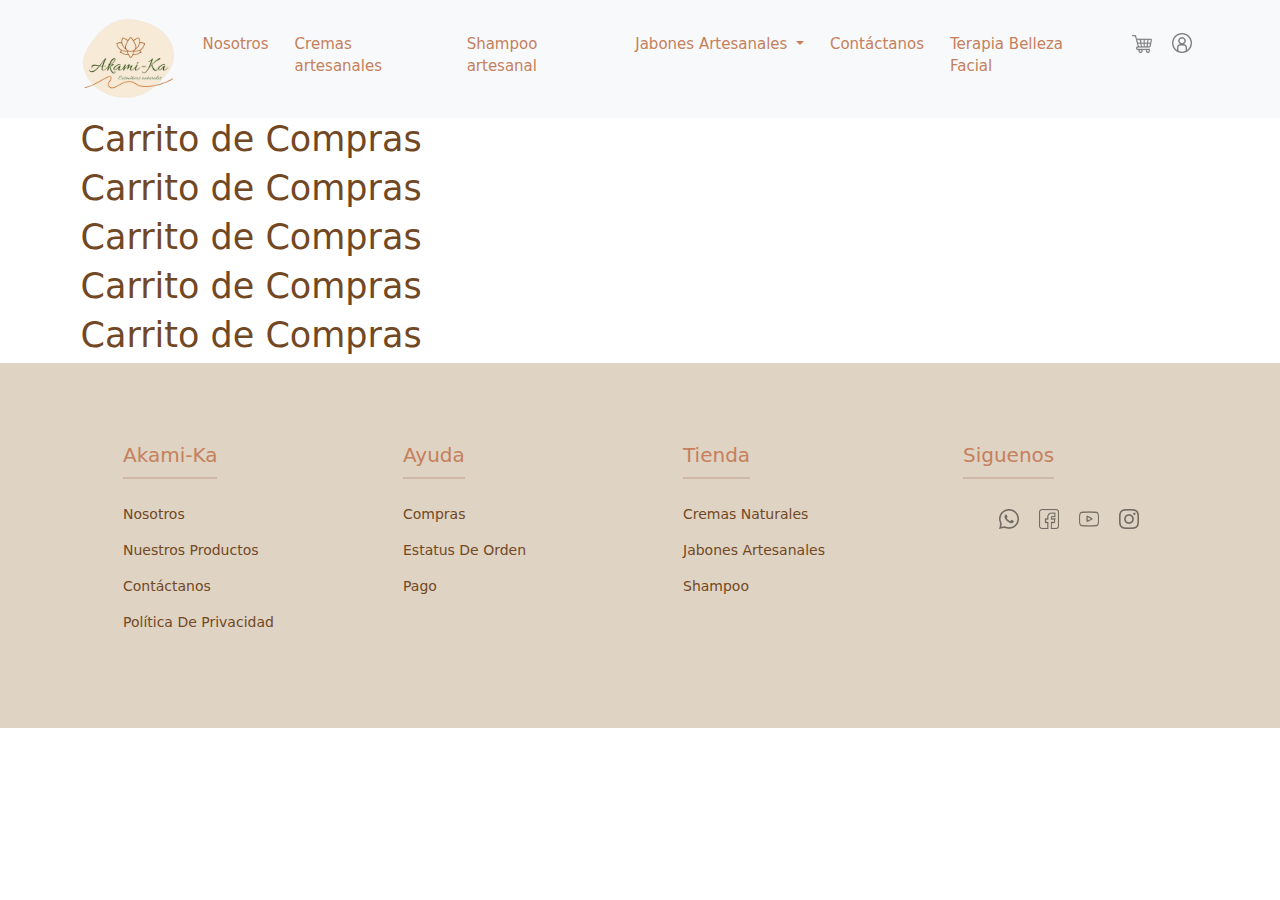
<file: carrito.html>
<!DOCTYPE html>
<html lang="en">
<head>
    <meta charset="UTF-8">
    <meta name="viewport" content="width=device-width, initial-scale=1.0">
    <link rel="stylesheet" href="./css/styles.css">
    <link rel="icon" href="./assets/akamikalogo.png">
    
    <link href="https://cdn.jsdelivr.net/npm/bootstrap@5.3.3/dist/css/bootstrap.min.css" rel="stylesheet" integrity="sha384-QWTKZyjpPEjISv5WaRU9OFeRpok6YctnYmDr5pNlyT2bRjXh0JMhjY6hW+ALEwIH" crossorigin="anonymous">
    <title>Carrito de Compras</title>
</head>
<body>
    <!--Navbar-->

    <div id="navbar"></div>

<div class="container">
    <h1>Carrito de Compras</h1>

</div>

<div class="container">
    <h1>Carrito de Compras</h1>

</div>
<div class="container">
    <h1>Carrito de Compras</h1>

</div>
<div class="container">
    <h1>Carrito de Compras</h1>

</div>

<div class="container">
    <h1>Carrito de Compras</h1>

</div>
    





    <!--Footer-->
    <div id="footer"></div>

    <script src="./js/navbarFooter.js"></script>
    <script src="https://cdn.jsdelivr.net/npm/bootstrap@5.3.3/dist/js/bootstrap.bundle.min.js" integrity="sha384-YvpcrYf0tY3lHB60NNkmXc5s9fDVZLESaAA55NDzOxhy9GkcIdslK1eN7N6jIeHz" crossorigin="anonymous"></script>
</body>
</html>
</file>
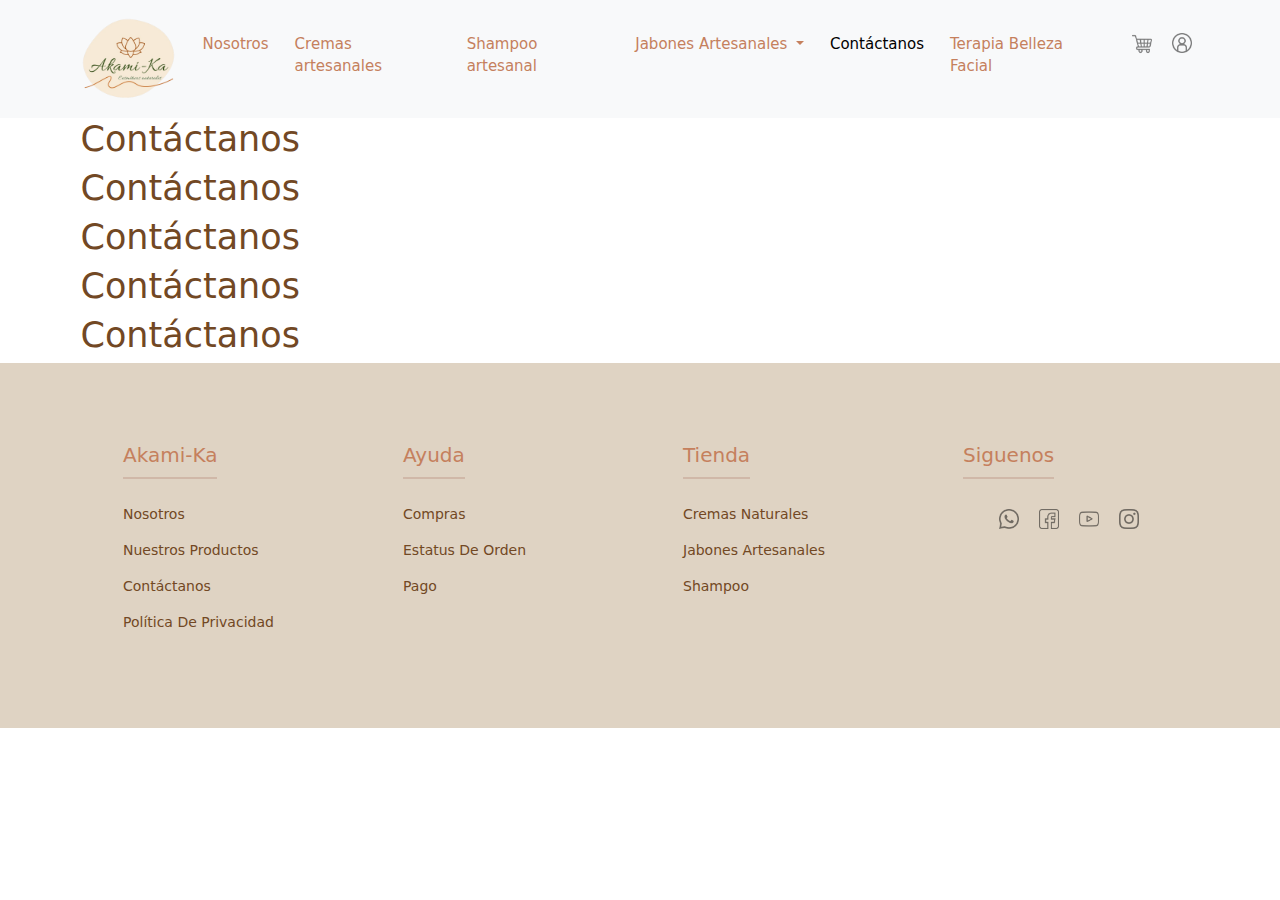
<file: contactanos.html>
<!DOCTYPE html>
<html lang="en">
<head>
    <meta charset="UTF-8">
    <meta name="viewport" content="width=device-width, initial-scale=1.0">
    <link rel="stylesheet" href="./css/styles.css">
    <link rel="icon" href="./assets/akamikalogo.png">
    
    <link href="https://cdn.jsdelivr.net/npm/bootstrap@5.3.3/dist/css/bootstrap.min.css" rel="stylesheet" integrity="sha384-QWTKZyjpPEjISv5WaRU9OFeRpok6YctnYmDr5pNlyT2bRjXh0JMhjY6hW+ALEwIH" crossorigin="anonymous">
    <title>Contáctanos</title>
</head>
<body>
    <!--Navbar-->

    <div id="navbar"></div>

<div class="container">
    <h1>Contáctanos</h1>

</div>

<div class="container">
    <h1>Contáctanos</h1>

</div>
<div class="container">
    <h1>Contáctanos</h1>

</div>
<div class="container">
    <h1>Contáctanos</h1>

</div>

<div class="container">
    <h1>Contáctanos</h1>

</div>
    





    <!--Footer-->
    <div id="footer"></div>

    <script src="./js/navbarFooter.js"></script>
    <script src="https://cdn.jsdelivr.net/npm/bootstrap@5.3.3/dist/js/bootstrap.bundle.min.js" integrity="sha384-YvpcrYf0tY3lHB60NNkmXc5s9fDVZLESaAA55NDzOxhy9GkcIdslK1eN7N6jIeHz" crossorigin="anonymous"></script>
</body>
</html>
</file>
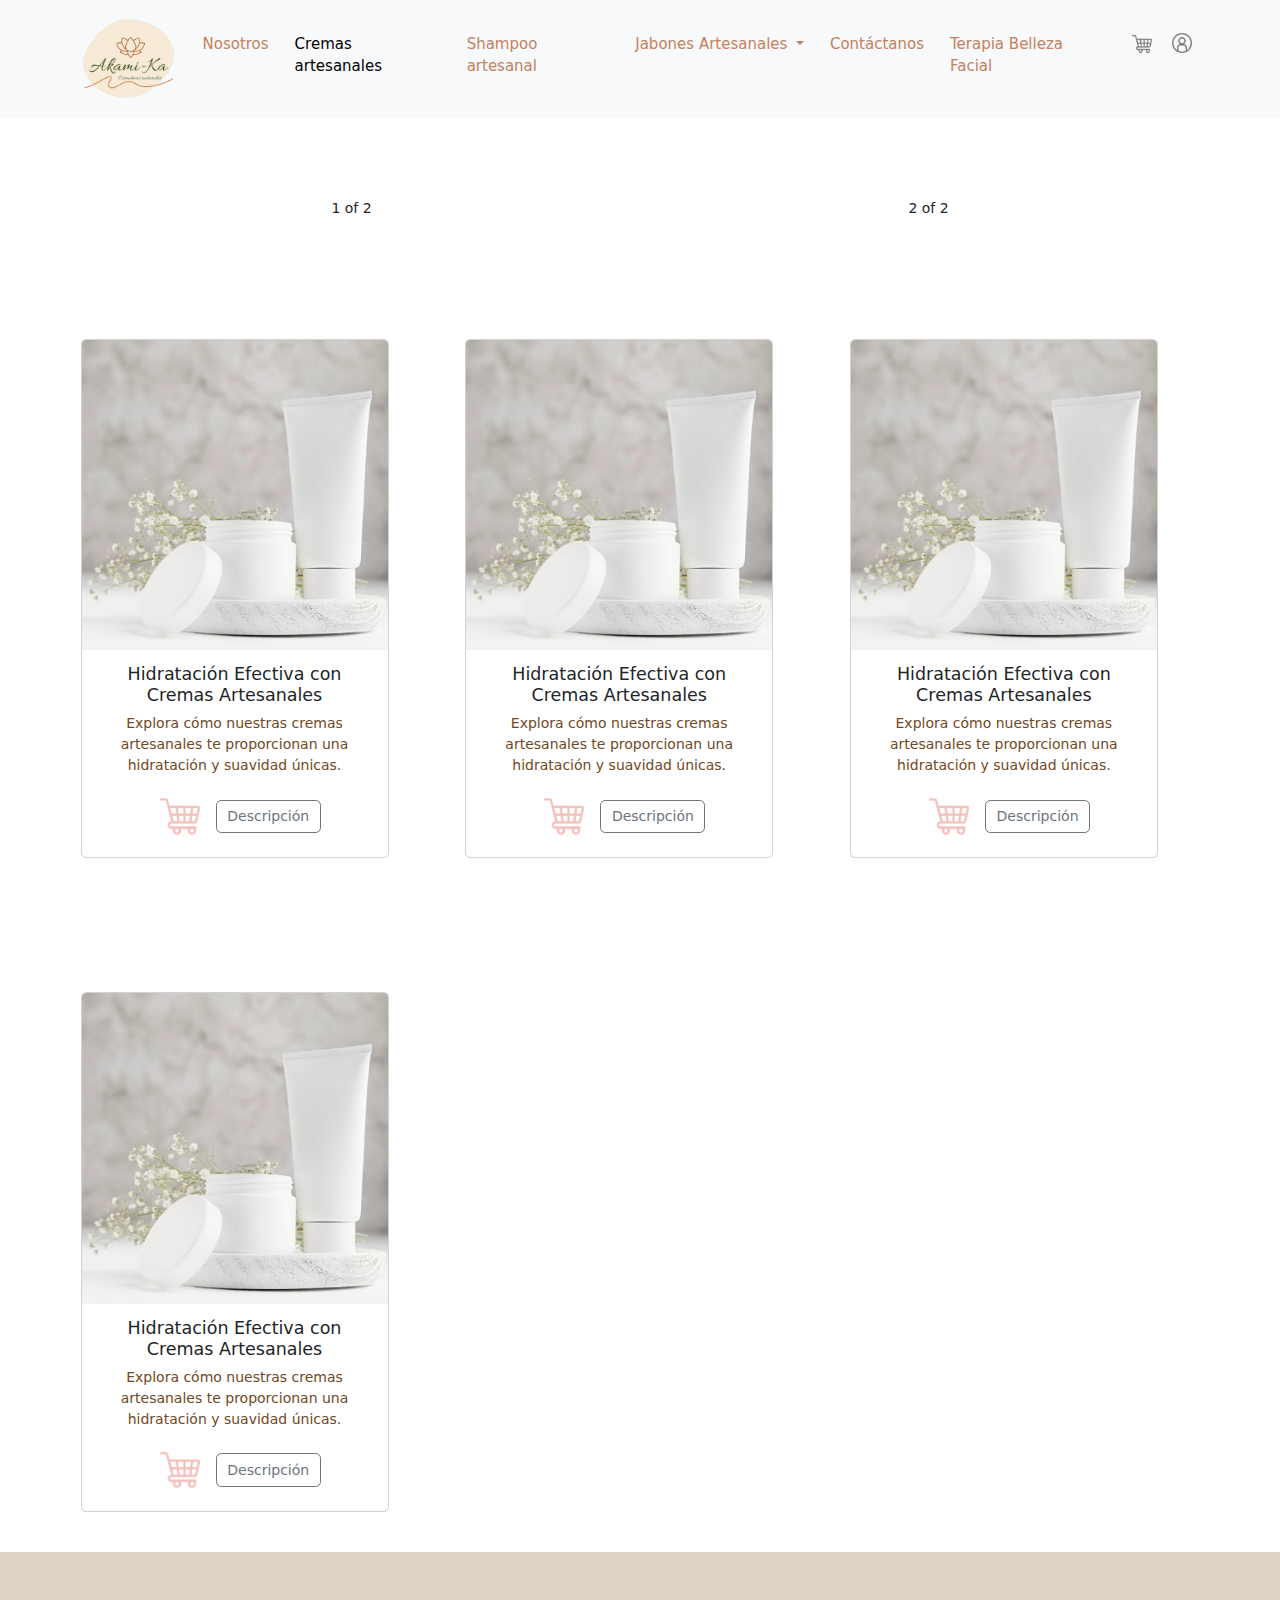
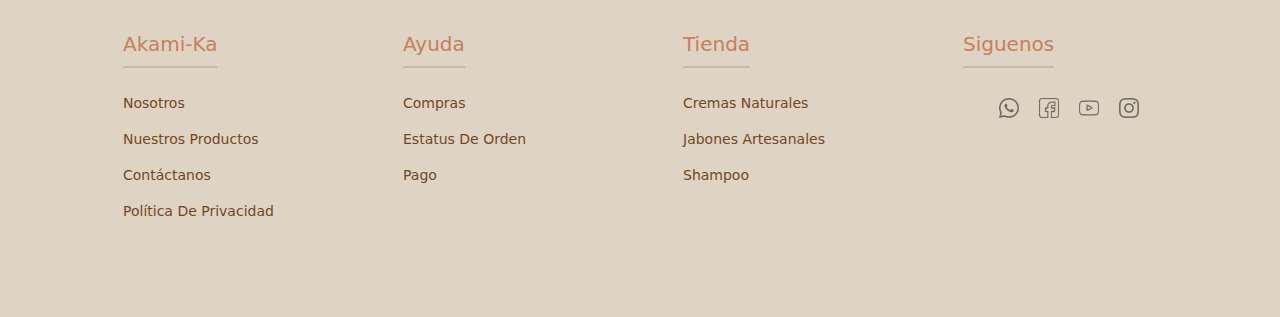
<file: cremas.html>
<!DOCTYPE html>
<html lang="en">
<head>
    <meta charset="UTF-8">
    <meta name="viewport" content="width=device-width, initial-scale=1.0">
    <link rel="stylesheet" href="./css/styles.css">
    <link rel="icon" href="./assets/akamikalogo.png">
    
    <link href="https://cdn.jsdelivr.net/npm/bootstrap@5.3.3/dist/css/bootstrap.min.css" rel="stylesheet" integrity="sha384-QWTKZyjpPEjISv5WaRU9OFeRpok6YctnYmDr5pNlyT2bRjXh0JMhjY6hW+ALEwIH" crossorigin="anonymous">
    <title>Cremas</title>
</head>
<body>
    <!--Navbar-->

    <div id="navbar"></div>

    <!--Lista de productos-->
    <!-- <div class="container text-center">
    <div class="row justify-content-center">
        <div class="col-4 col-md-1 col-sm-1">
            <div class="card" style="width: 18rem; ">
                <img src="./assets/crema1.jpg" class="card-img-top" alt="foto de freepik">
                <div class="card-body">
                <h5 class="card-title">Hidratación Efectiva con Cremas Artesanales</h5>
                <p class="card-text">Explora cómo nuestras cremas artesanales te proporcionan una hidratación y suavidad únicas.</p>
                <a href="./carrito.html" class="btn btn"><img src="./assets/carrito_compra.png" style="max-width: 40px" alt=""></a>
                <button type="button" class="btn btn-outline-secondary">Descripción</button>
                </div>
            </div>
        </div>
        <div class="col-4 col-md-1 col-sm-1">
            <div class="card" style="width: 18rem; ">
                <img src="./assets/crema1.jpg" class="card-img-top" alt="foto de freepik">
                <div class="card-body">
                <h5 class="card-title">Hidratación Efectiva con Cremas Artesanales</h5>
                <p class="card-text">Explora cómo nuestras cremas artesanales te proporcionan una hidratación y suavidad únicas.</p>
                <a href="./carrito.html" class="btn btn"><img src="./assets/carrito_compra.png" style="max-width: 40px" alt=""></a>
                <button type="button" class="btn btn-outline-secondary">Descripción</button>
                </div>
            </div>
        </div>
        <div class="col-4 col-md-2 col-sm-1">
            <div class="card" style="width: 18rem; ">
                <img src="./assets/crema1.jpg" class="card-img-top" alt="foto de freepik">
                <div class="card-body">
                <h5 class="card-title">Hidratación Efectiva con Cremas Artesanales</h5>
                <p class="card-text">Explora cómo nuestras cremas artesanales te proporcionan una hidratación y suavidad únicas.</p>
                <a href="./carrito.html" class="btn btn"><img src="./assets/carrito_compra.png" style="max-width: 40px" alt=""></a>
                <button type="button" class="btn btn-outline-secondary">Descripción</button>
                </div>
            </div>
        </div>
      </div>
    </div> -->


    <!--Modal descripcion de productos-->


        <!--Auto-layout columns-->

        <div class="container text-center">
            <div class="row">
              <div class="col">
                1 of 2
              </div>
              <div class="col">
                2 of 2
              </div>
            </div>
            <div class="row">
              <div class="col text-center" >
                <div class="card" style="width: 22rem; ">
                    <img src="./assets/crema1.jpg" class="card-img-top" alt="foto de freepik">
                    <div class="card-body">
                    <h5 class="card-title">Hidratación Efectiva con Cremas Artesanales</h5>
                    <p class="card-text">Explora cómo nuestras cremas artesanales te proporcionan una hidratación y suavidad únicas.</p>
                    <a href="./carrito.html" class="btn btn"><img src="./assets/carrito_compra.png" style="max-width: 40px" alt=""></a>
                    <button type="button" class="btn btn-outline-secondary">Descripción</button>
                    </div>
                </div>
              </div>
              <div class="col">
                <div class="card" style="width: 22rem; ">
                    <img src="./assets/crema1.jpg" class="card-img-top" alt="foto de freepik">
                    <div class="card-body">
                    <h5 class="card-title">Hidratación Efectiva con Cremas Artesanales</h5>
                    <p class="card-text">Explora cómo nuestras cremas artesanales te proporcionan una hidratación y suavidad únicas.</p>
                    <a href="./carrito.html" class="btn btn"><img src="./assets/carrito_compra.png" style="max-width: 40px" alt=""></a>
                    <button type="button" class="btn btn-outline-secondary">Descripción</button>
                    </div>
                </div>
              </div>
              <div class="col">
                <div class="card" style="width: 22rem; ">
                    <img src="./assets/crema1.jpg" class="card-img-top" alt="foto de freepik">
                    <div class="card-body">
                    <h5 class="card-title">Hidratación Efectiva con Cremas Artesanales</h5>
                    <p class="card-text">Explora cómo nuestras cremas artesanales te proporcionan una hidratación y suavidad únicas.</p>
                    <a href="./carrito.html" class="btn btn"><img src="./assets/carrito_compra.png" style="max-width: 40px" alt=""></a>
                    <button type="button" class="btn btn-outline-secondary">Descripción</button>
                    </div>
                </div>
                </div>
                <div class="col">
                    <div class="card" style="width: 22rem; ">
                        <img src="./assets/crema1.jpg" class="card-img-top" alt="foto de freepik">
                        <div class="card-body">
                        <h5 class="card-title">Hidratación Efectiva con Cremas Artesanales</h5>
                        <p class="card-text">Explora cómo nuestras cremas artesanales te proporcionan una hidratación y suavidad únicas.</p>
                        <a href="./carrito.html" class="btn btn"><img src="./assets/carrito_compra.png" style="max-width: 40px" alt=""></a>
                        <button type="button" class="btn btn-outline-secondary">Descripción</button>
                        </div>
                    </div>
                    </div>
            </div>
          </div>




    <!--Footer-->

<div id="footer"></div>




    
    <script src="https://cdn.jsdelivr.net/npm/bootstrap@5.3.3/dist/js/bootstrap.bundle.min.js" integrity="sha384-YvpcrYf0tY3lHB60NNkmXc5s9fDVZLESaAA55NDzOxhy9GkcIdslK1eN7N6jIeHz" crossorigin="anonymous"></script>
    <script src="./js/navbarFooter.js"></script>
</body>
</html>
</file>
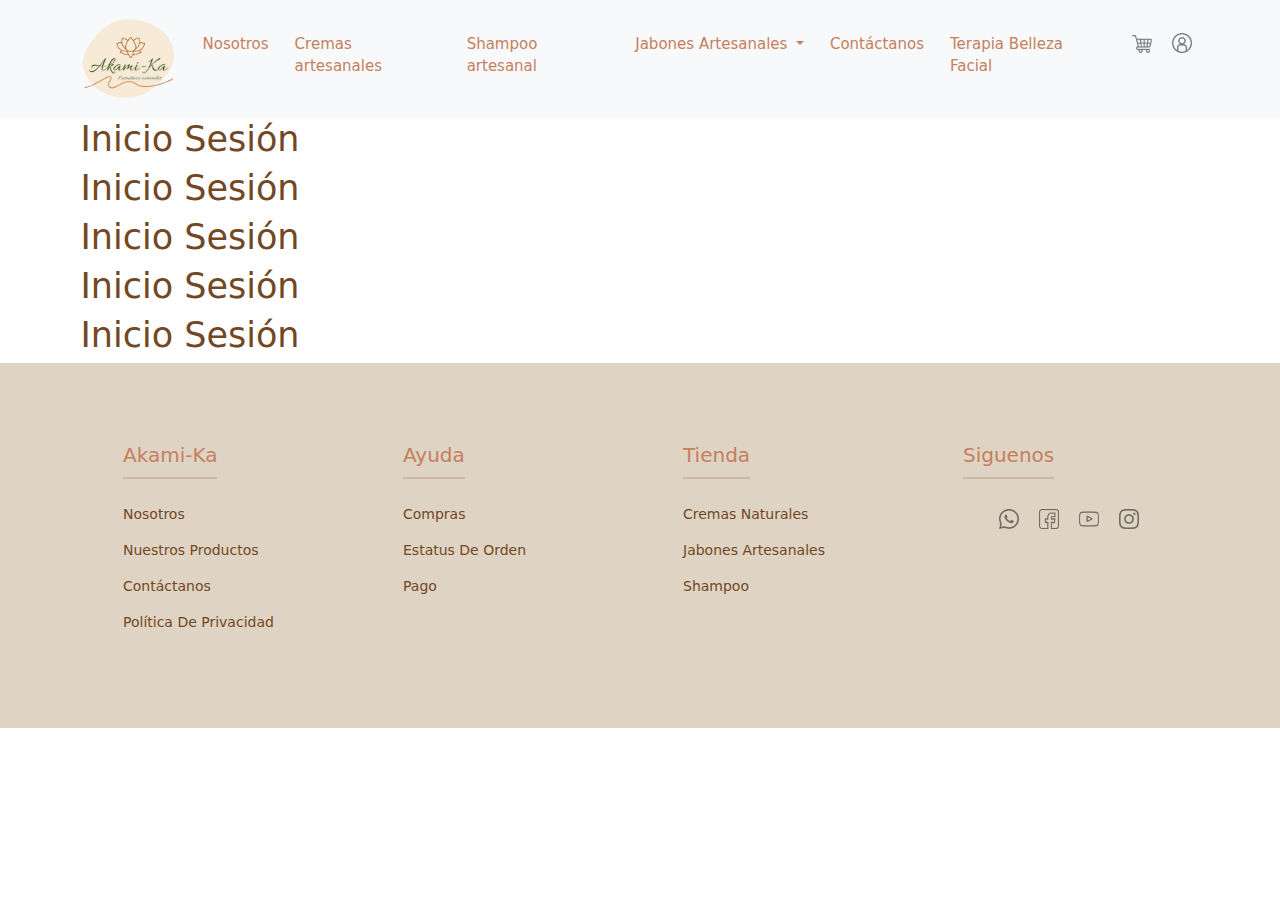
<file: iniciosesion.html>
<!DOCTYPE html>
<html lang="en">
<head>
    <meta charset="UTF-8">
    <meta name="viewport" content="width=device-width, initial-scale=1.0">
    <link rel="stylesheet" href="./css/styles.css">
    <link rel="icon" href="./assets/akamikalogo.png">
    
    <link href="https://cdn.jsdelivr.net/npm/bootstrap@5.3.3/dist/css/bootstrap.min.css" rel="stylesheet" integrity="sha384-QWTKZyjpPEjISv5WaRU9OFeRpok6YctnYmDr5pNlyT2bRjXh0JMhjY6hW+ALEwIH" crossorigin="anonymous">
    <title>Inicio Sesión</title>
</head>
<body>
    <!--Navbar-->

    <div id="navbar"></div>

<div class="container">
    <h1>Inicio Sesión</h1>

</div>

<div class="container">
    <h1>Inicio Sesión</h1>

</div>
<div class="container">
    <h1>Inicio Sesión</h1>

</div>
<div class="container">
    <h1>Inicio Sesión</h1>

</div>

<div class="container">
    <h1>Inicio Sesión</h1>

</div>
    





    <!--Footer-->
    <div id="footer"></div>

    <script src="./js/navbarFooter.js"></script>
    <script src="https://cdn.jsdelivr.net/npm/bootstrap@5.3.3/dist/js/bootstrap.bundle.min.js" integrity="sha384-YvpcrYf0tY3lHB60NNkmXc5s9fDVZLESaAA55NDzOxhy9GkcIdslK1eN7N6jIeHz" crossorigin="anonymous"></script>
</body>
</html>
</file>
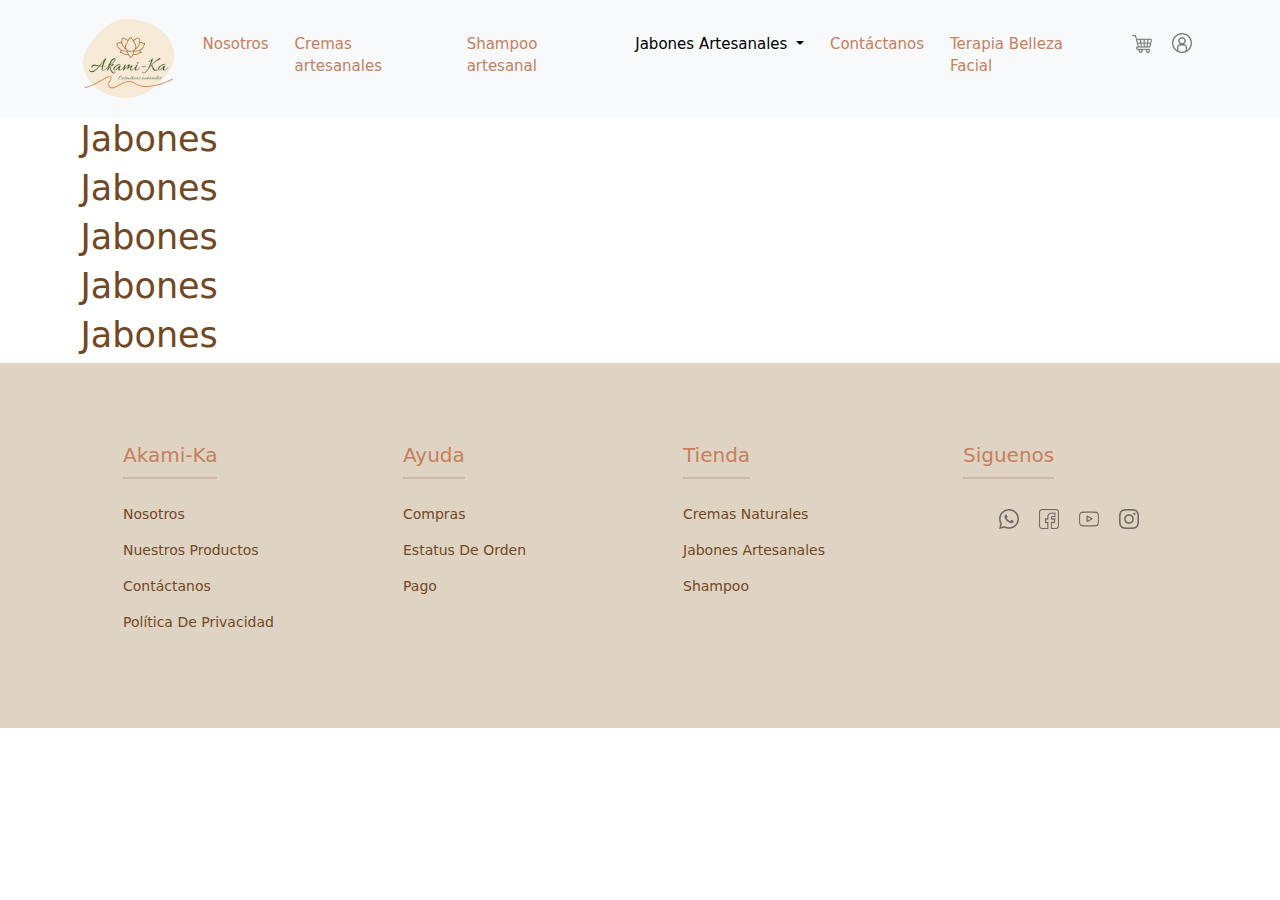
<file: jabones.html>
<!DOCTYPE html>
<html lang="en">
<head>
    <meta charset="UTF-8">
    <meta name="viewport" content="width=device-width, initial-scale=1.0">
    <link rel="stylesheet" href="./css/styles.css">
    <link rel="icon" href="./assets/akamikalogo.png">
    
    <link href="https://cdn.jsdelivr.net/npm/bootstrap@5.3.3/dist/css/bootstrap.min.css" rel="stylesheet" integrity="sha384-QWTKZyjpPEjISv5WaRU9OFeRpok6YctnYmDr5pNlyT2bRjXh0JMhjY6hW+ALEwIH" crossorigin="anonymous">
    <title>Jabones</title>
</head>
<body>
    <!--Navbar-->

    <div id="navbar"></div>

<div class="container">
    <h1>Jabones</h1>

</div>

<div class="container">
    <h1>Jabones</h1>

</div>
<div class="container">
    <h1>Jabones</h1>

</div>
<div class="container">
    <h1>Jabones</h1>

</div>

<div class="container">
    <h1>Jabones</h1>

</div>
    





    <!--Footer-->
    <div id="footer"></div>

    <script src="./js/navbarFooter.js"></script>
    <script src="https://cdn.jsdelivr.net/npm/bootstrap@5.3.3/dist/js/bootstrap.bundle.min.js" integrity="sha384-YvpcrYf0tY3lHB60NNkmXc5s9fDVZLESaAA55NDzOxhy9GkcIdslK1eN7N6jIeHz" crossorigin="anonymous"></script>
</body>
</html>
</file>
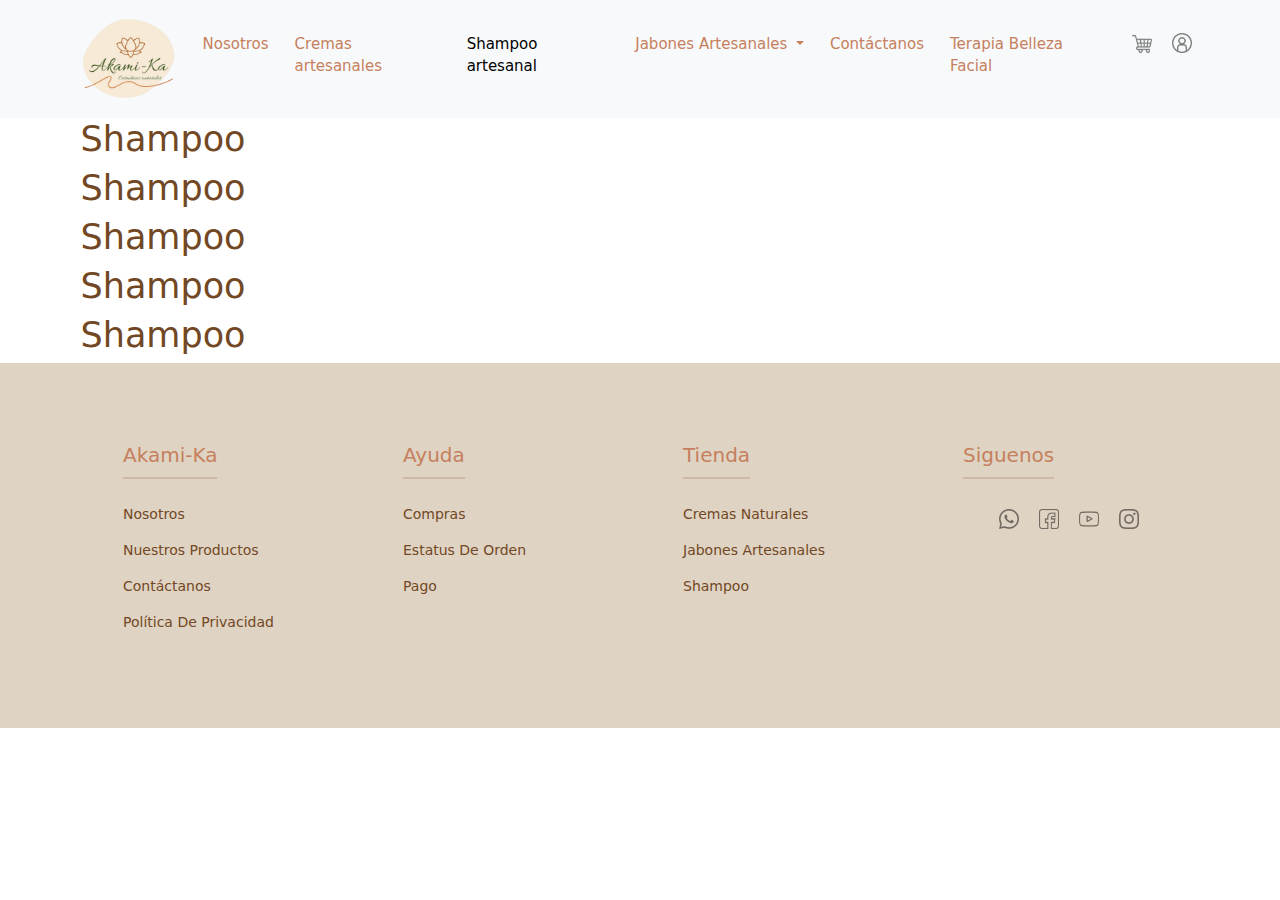
<file: shampoo.html>
<!DOCTYPE html>
<html lang="en">
<head>
    <meta charset="UTF-8">
    <meta name="viewport" content="width=device-width, initial-scale=1.0">
    <link rel="stylesheet" href="./css/styles.css">
    <link rel="icon" href="./assets/akamikalogo.png">
    
    <link href="https://cdn.jsdelivr.net/npm/bootstrap@5.3.3/dist/css/bootstrap.min.css" rel="stylesheet" integrity="sha384-QWTKZyjpPEjISv5WaRU9OFeRpok6YctnYmDr5pNlyT2bRjXh0JMhjY6hW+ALEwIH" crossorigin="anonymous">
    <title>Shampoo</title>
</head>
<body>
    <!--Navbar-->

    <div id="navbar"></div>

<div class="container">
    <h1>Shampoo</h1>

</div>

<div class="container">
    <h1>Shampoo</h1>

</div>
<div class="container">
    <h1>Shampoo</h1>

</div>
<div class="container">
    <h1>Shampoo</h1>

</div>

<div class="container">
    <h1>Shampoo</h1>

</div>
    





    <!--Footer-->
    <div id="footer"></div>

    <script src="./js/navbarFooter.js"></script>
    <script src="https://cdn.jsdelivr.net/npm/bootstrap@5.3.3/dist/js/bootstrap.bundle.min.js" integrity="sha384-YvpcrYf0tY3lHB60NNkmXc5s9fDVZLESaAA55NDzOxhy9GkcIdslK1eN7N6jIeHz" crossorigin="anonymous"></script>
</body>
</html>
</file>
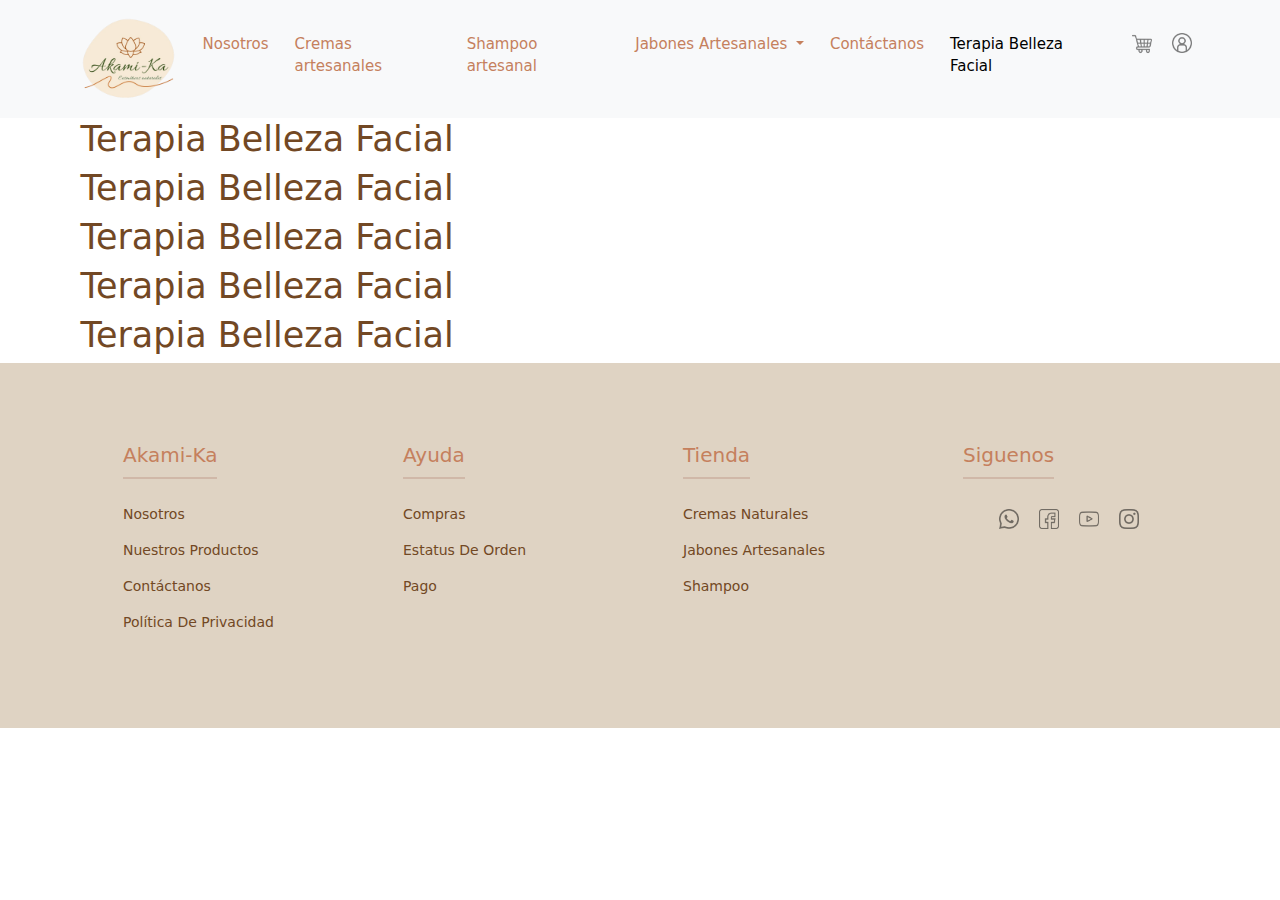
<file: terapia.html>
<!DOCTYPE html>
<html lang="en">
<head>
    <meta charset="UTF-8">
    <meta name="viewport" content="width=device-width, initial-scale=1.0">
    <link rel="stylesheet" href="./css/styles.css">
    <link rel="icon" href="./assets/akamikalogo.png">
    
    <link href="https://cdn.jsdelivr.net/npm/bootstrap@5.3.3/dist/css/bootstrap.min.css" rel="stylesheet" integrity="sha384-QWTKZyjpPEjISv5WaRU9OFeRpok6YctnYmDr5pNlyT2bRjXh0JMhjY6hW+ALEwIH" crossorigin="anonymous">
    <title>Terapia Belleza Facial</title>
</head>
<body>
    <!--Navbar-->

    <div id="navbar"></div>

<div class="container">
    <h1>Terapia Belleza Facial</h1>

</div>

<div class="container">
    <h1>Terapia Belleza Facial</h1>

</div>
<div class="container">
    <h1>Terapia Belleza Facial</h1>

</div>
<div class="container">
    <h1>Terapia Belleza Facial</h1>

</div>

<div class="container">
    <h1>Terapia Belleza Facial</h1>

</div>
    





    <!--Footer-->
    <div id="footer"></div>

    <script src="./js/navbarFooter.js"></script>
    <script src="https://cdn.jsdelivr.net/npm/bootstrap@5.3.3/dist/js/bootstrap.bundle.min.js" integrity="sha384-YvpcrYf0tY3lHB60NNkmXc5s9fDVZLESaAA55NDzOxhy9GkcIdslK1eN7N6jIeHz" crossorigin="anonymous"></script>
</body>
</html>
</file>
<file: css/styles.css>
:root {
    --primary: #C5805D;
    --secondary: #D0B8A8;
    --highligth: #DFD3C3;
    --bg: #724824;
}





.navbar{
    background-color: var(--highligth);
}



.nav-link{
    color: #C5805D;
    margin-inline: 6px;
    align-content:space-between;
    justify-content: space-between;
    justify-items: space-between;
    font-size: 15px;
}



.icon-carrito{
    max-width: 20px; 
    opacity: 0.5; 
    transition: 0.5;
}



h1, h2, h3, h4, h5{
    color: var(--bg);
}
.text-h1{
    color: var(--white);
    font-weight: 700;
    font-style: oblique;
    text-decoration: double;
    font-size: 45px;
}
p, li{
    color: var(--bg);
    
}
.p-text{
    color: var(--white);
    font-size: 20px;
}



.row{
    text-align: center;
    align-items: center;
    gap:1rem;
    
}

.col{
    padding-top: 80px;
    padding-bottom: 40px;
}

.col-sm{
    align-items: center;
    align-content: center;
    
}

.col-md{
    align-items: center;
    align-content: center;
}







.cont-mision{
    background-color: var(--secondary);
    padding-top: 80px;
    padding-bottom: 80px;
}


.text-center{
    /* padding-top: 80px;
    padding-bottom: 80px; */
}



.icon{
    width:30px;
    filter: white;
}

.bold-text{
    font-weight: bold;
}

.italic-text{
    font-style: italic;
}

*{

    box-sizing: border-box;
    list-style: none;
    font-size: 14px;
}

.containerfooter{
    max-width: 1200px;
    margin: 0 auto;
    text-transform: capitalize;

}

.footer {
    background-color:#DFD3C3;
    padding: 80px 80px;
}

.footer-row{
    display: flex;
    flex-wrap: wrap;
}

.footer-links{
    width: 25%;
    padding: 0 15px;
}

.icon-link{
    width:10px;
    padding: 5px;
}

.footer-links h4 {
    font-size: 20px;
    color: var(--primary);
    margin-bottom: 25px;
    font-weight: 500px;
    border-bottom: 2px solid var(--secondary);
    padding-bottom: 10px ;
    display: inline-block;
}


.footer-links ul li a{
    font-size: 14px;
    text-decoration: none;
    color: var(--bg);
    display: block;
    margin-bottom: 15px;
    transition: all .3s ease;
}

.footer-links ul li a:hover{
    color: var(--primary);
    padding-left: 6px;
}

.icon-link{
    display: inline-block;
    min-height: 30px;
    width: 30px;
    margin: 0 10px 10px 0;
    text-align: center;
    line-height: 40px;
    color: var(--bg);
    transition: all .5s, ease,;
    opacity: 0.5 !important;
}

.icon-link:hover{
    color: var(--primary);
    width: 40px;
    

}

@media(max-width:860px) {
    .footer-row{
        text-align: center;
    }

    .footer-links {
        width: 100%;
        margin-bottom: 30px;
    }

    .row{
        /*margin-inline:20px;*/
        width: 100%;
        display: flex;
        gap: 16px;
        flex-wrap: wrap;
    }

    *{
        font-size: 14px;
        
    }

    


}


/*/background-image: linear-gradient(180deg, #0000008c 0%, #0000008c 100%), url(../images/personas-que-participan.png);
</file>
